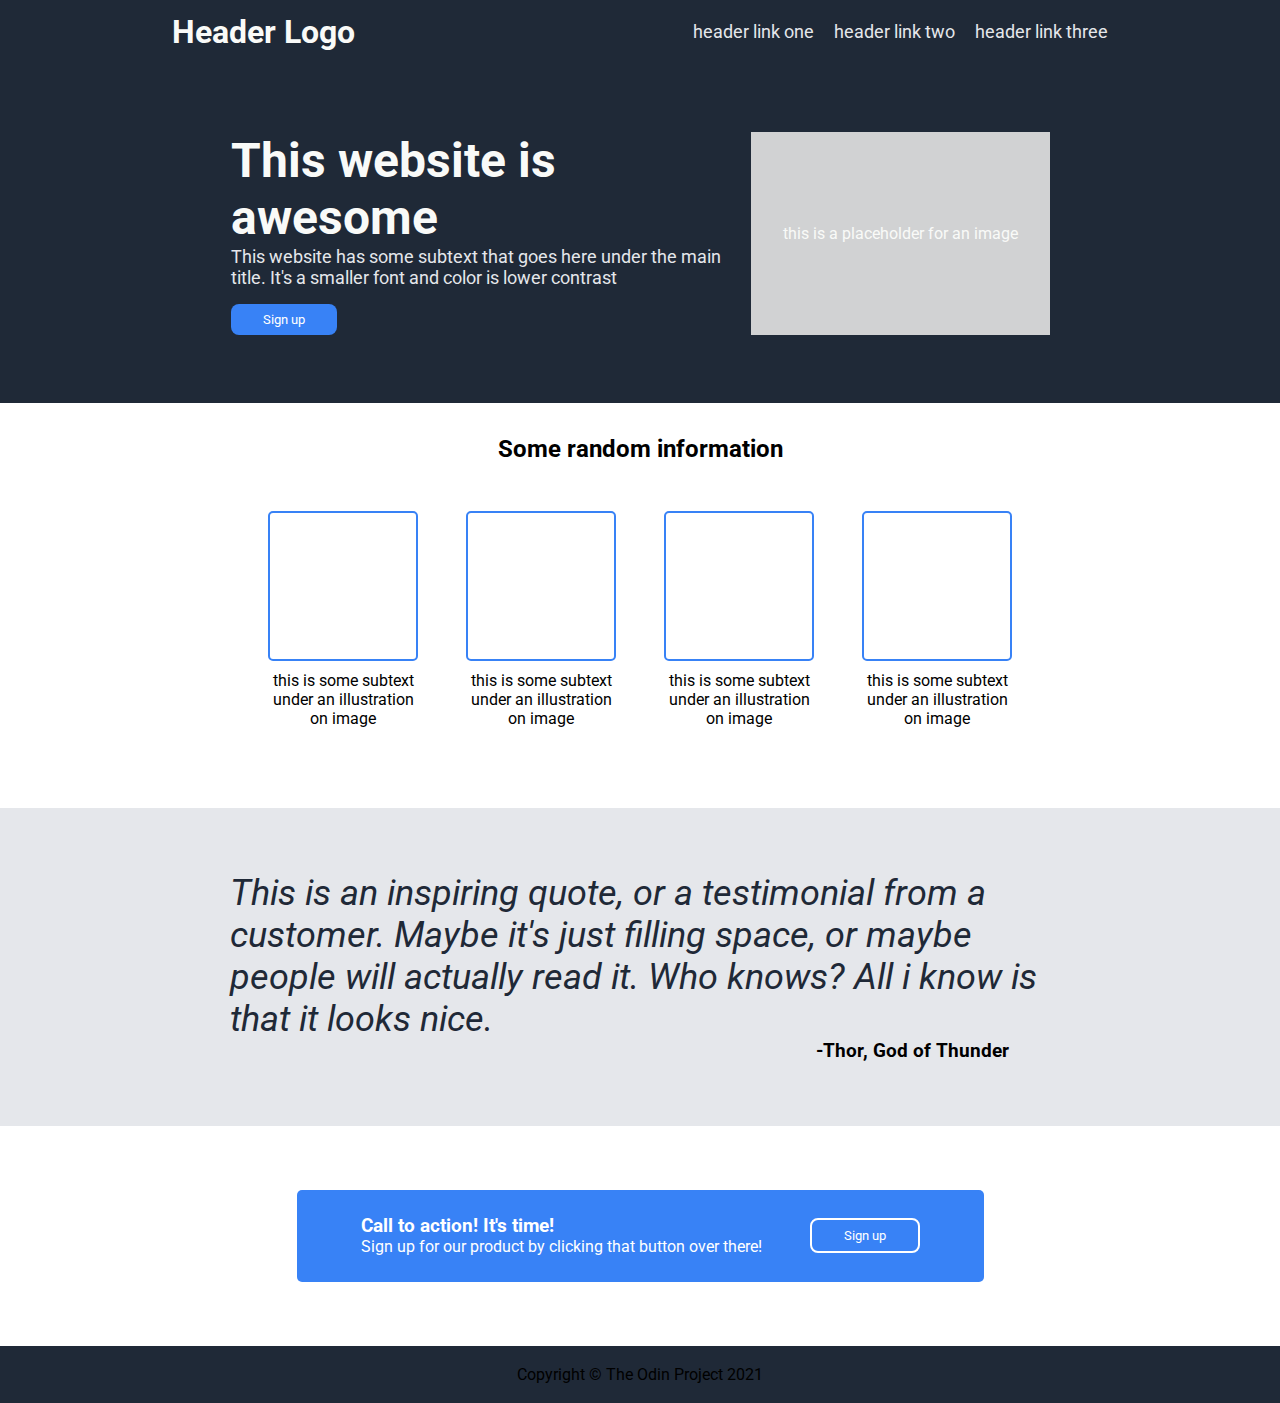
<file: Projects/css-basic/index.html>
<!DOCTYPE html>
<html lang="en">
  <head>
    <meta charset="UTF-8" />
    <meta http-equiv="X-UA-Compatible" content="IE=edge" />
    <meta name="viewport" content="width=device-width, initial-scale=1.0" />
    <title>Landing Page</title>
    <link rel="stylesheet" href="./style.css" />
  </head>

  <body>
    <div class="hero-section">
      <div class="header-section">
        <h1>Header Logo</h1>
        <ul>
          <li><a href="#">header link one</a></li>
          <li><a href="#">header link two</a></li>
          <li><a href="#">header link three</a></li>
        </ul>
      </div>

      <div class="hero-subsection">
        <div class="left">
          <h1>This website is awesome</h1>
          <p>
            This website has some subtext that goes here under the main title.
            It's a smaller font and color is lower contrast
          </p>
          <button class="sign-up">Sign up</button>
        </div>
        <div class="hero-image">
          <p>this is a placeholder for an image</p>
        </div>
      </div>
    </div>

    <div class="info-section">
      <h2>Some random information</h2>
      <div class="info">
        <div>
          <div class="info-image"></div>
          <p>this is some subtext under an illustration on image</p>
        </div>

        <div>
          <div class="info-image"></div>
          <p>this is some subtext under an illustration on image</p>
        </div>

        <div>
          <div class="info-image"></div>
          <p>this is some subtext under an illustration on image</p>
        </div>

        <div>
          <div class="info-image"></div>
          <p>this is some subtext under an illustration on image</p>
        </div>
      </div>
    </div>

    <div class="quote-section">
      <p>
        This is an inspiring quote, or a testimonial from a customer. Maybe it's
        just filling space, or maybe people will actually read it. Who knows?
        All i know is that it looks nice.
      </p>
      <h3>-Thor, God of Thunder</h3>
    </div>

    <div class="action-section">
      <div class="left-action">
        <h3>Call to action! It's time!</h3>
        <p>Sign up for our product by clicking that button over there!</p>
      </div>
      <div class="button-container">
      <button class="sign-up">Sign up</button>
    </div>
    </div>

    <div class="footer-section">
      <p>Copyright &copy; The Odin Project 2021</p>
    </div>
  </body>
</html>
</file>
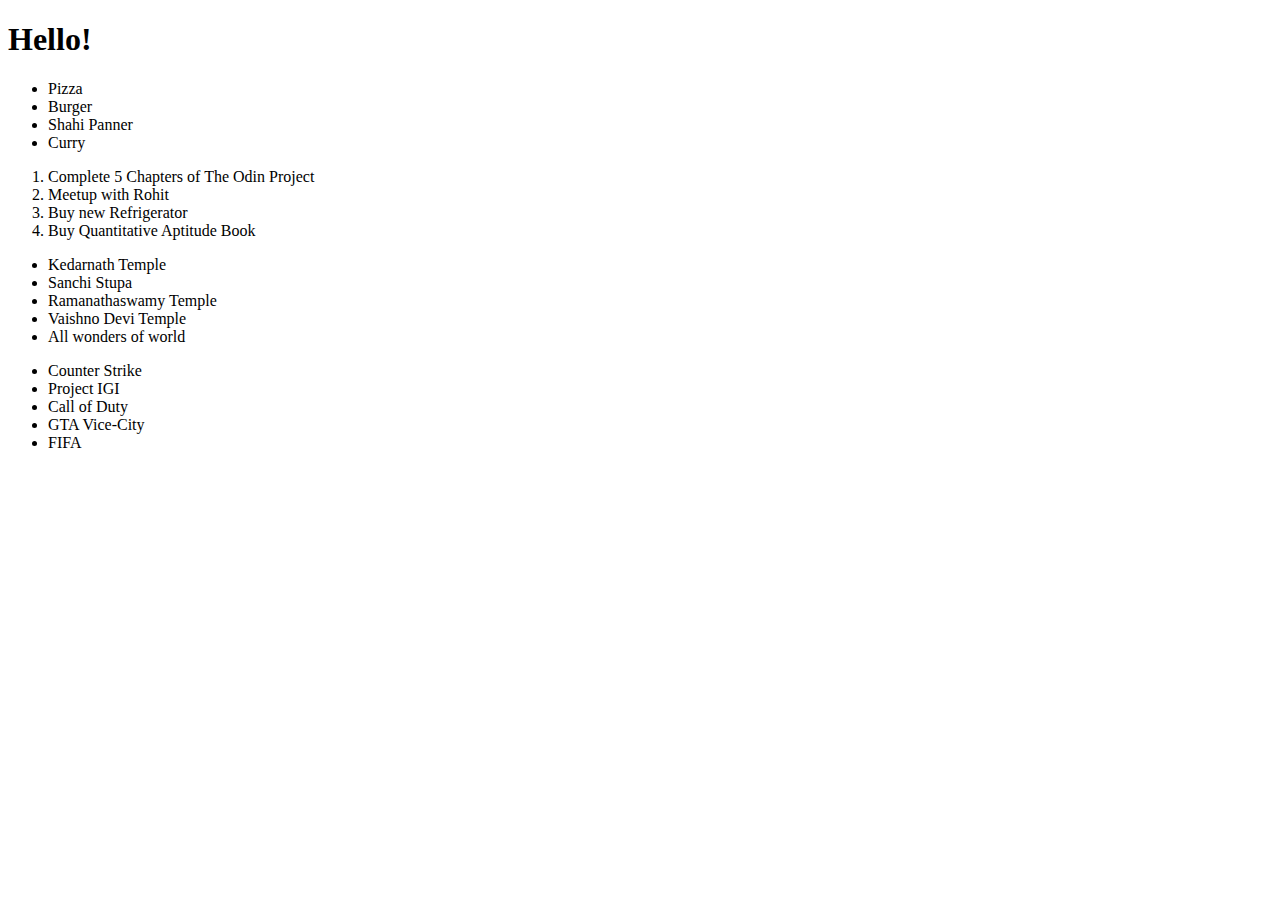
<file: assignments/foundations/html/index.html>
<!DOCTYPE html>
<html lang="en">
	<head>
		<meta charset="utf-8">
		<title>Hello</title>
	</head>
	<body>
		<!-- Heading 1 -->
		<h1>Hello!</h1>
		 <!-- Unordered shopping list of your favorite food -->
		<ul>
			<li>Pizza</li>
			<li>Burger</li>
			<li>Shahi Panner</li>
			<li>Curry</li>
		</ul>
		<!-- Ordered list of todo's you need to get done today -->
		<ol>
			<li>Complete 5 Chapters of The Odin Project</li>
			<li>Meetup with Rohit</li>
			<li>Buy new Refrigerator</li>
			<li>Buy Quantitative Aptitude Book</li>
		</ol>
		<!-- An unordered list of places you’d like to visit someday -->
		<ul>
			<li>Kedarnath Temple</li>
			<li>Sanchi Stupa</li>
			<li>Ramanathaswamy Temple</li>
			<li>Vaishno Devi Temple</li>
			<li>All wonders of world</li>
		</ul>
		<!-- An ordered list of your all time top 5 favorite video games or movies -->
		<ul>
			<li>Counter Strike</li>
			<li>Project IGI</li>
			<li>Call of Duty</li>
			<li>GTA Vice-City</li>
			<li>FIFA</li>
		</ul>
	</body>
</html>
</file>
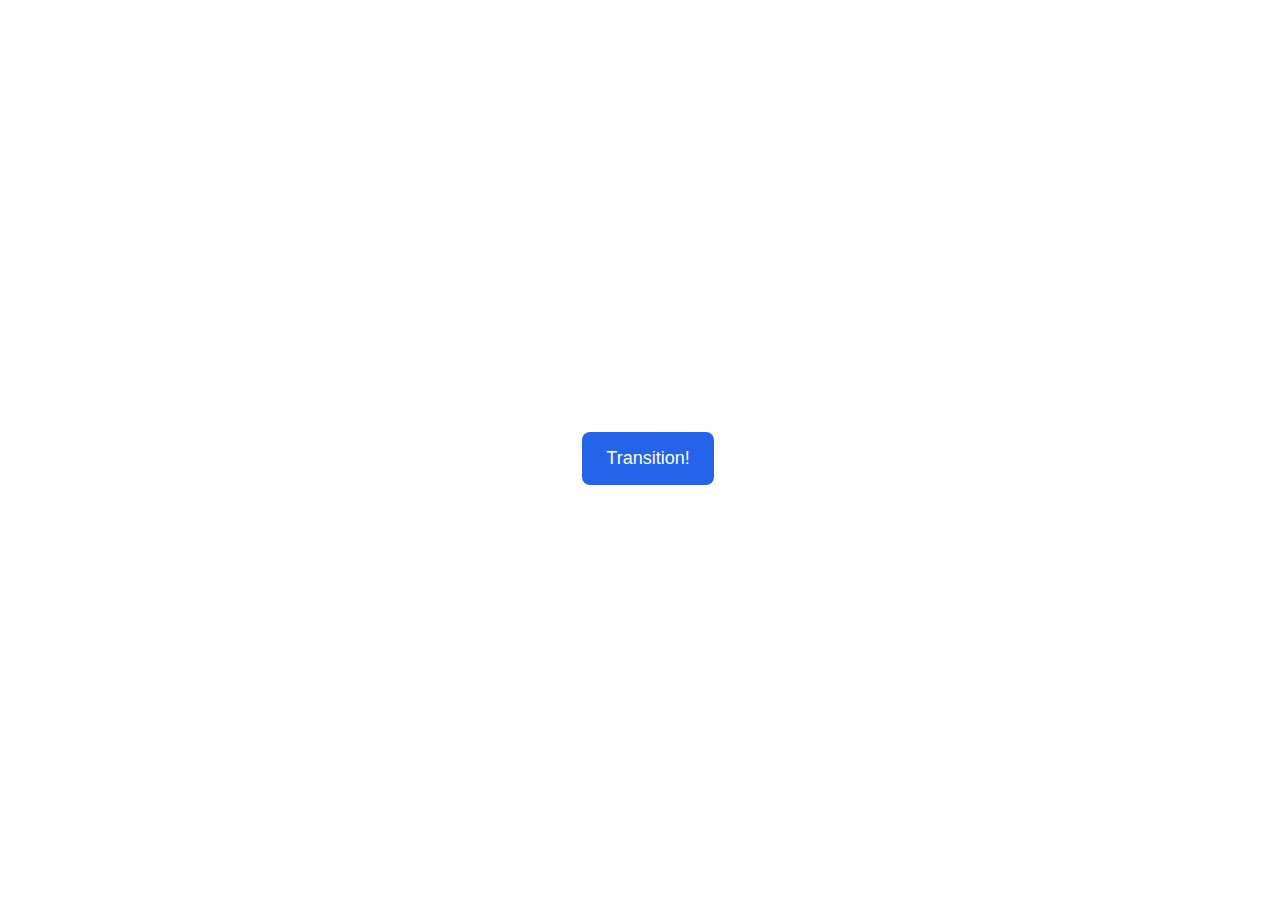
<file: assignments/css-exercises-top-clone/animation/01-button-hover/index.html>
<!DOCTYPE html>
<html lang="en">
  <head>
    <meta charset="UTF-8" />
    <meta http-equiv="X-UA-Compatible" content="IE=edge" />
    <meta name="viewport" content="width=device-width, initial-scale=1.0" />
    <title>Button Hover</title>
    <link rel="stylesheet" href="style.css" />
  </head>
  <body>
    <div id="transition-container">
      <button>Transition!</button>
    </div>
  </body>
</html>
</file>
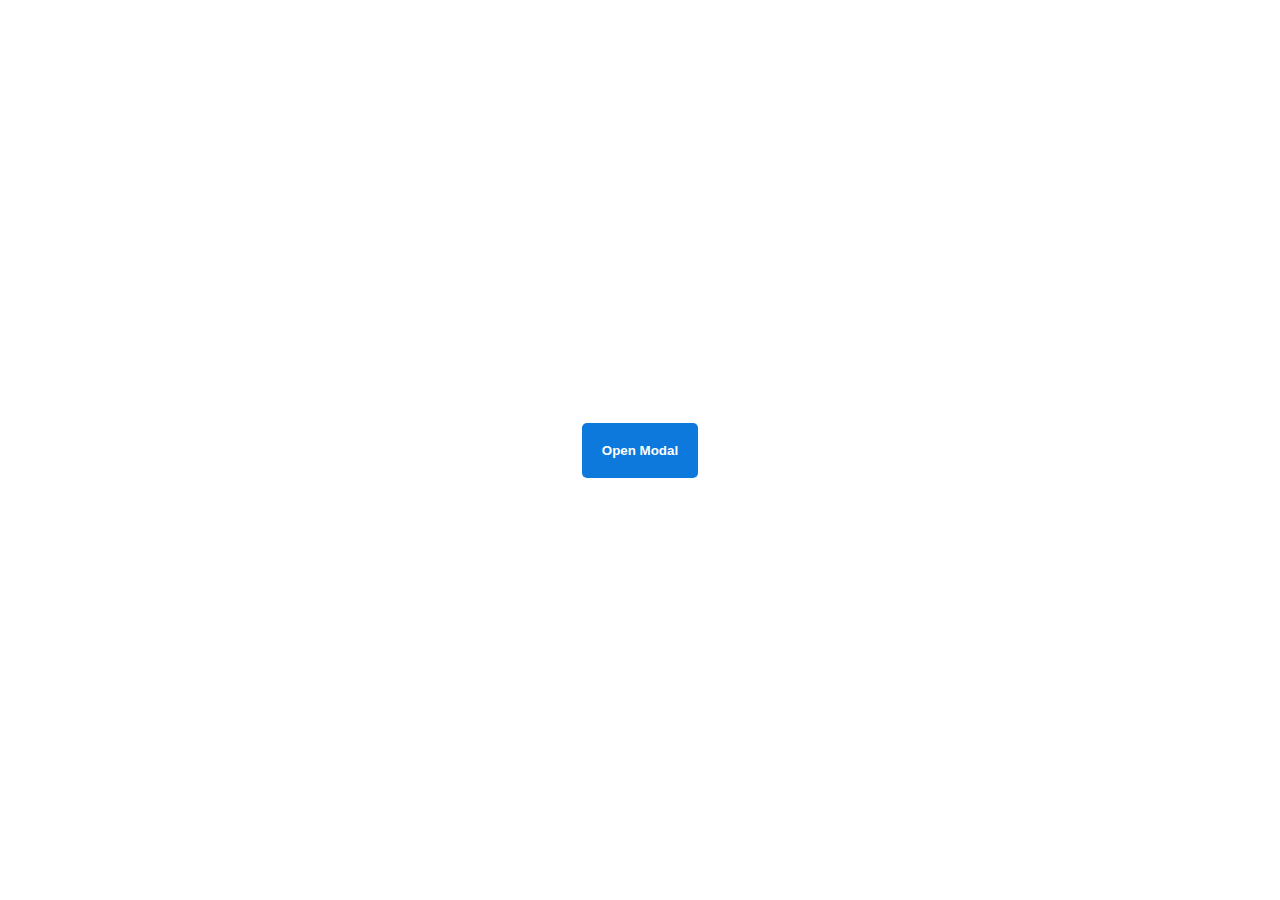
<file: assignments/css-exercises-top-clone/animation/02-pop-up/index.html>
<!DOCTYPE html>
<html lang="en">
  <head>
    <meta charset="UTF-8" />
    <meta http-equiv="X-UA-Compatible" content="IE=edge" />
    <meta name="viewport" content="width=device-width, initial-scale=1.0" />
    <title>Popup</title>
    <link rel="stylesheet" href="style.css" />
  </head>
  <body>
    <div class="backdrop"></div>
    <div class="popup-modal">
      <h1>Look at me!</h1>
      <p>I'm a pop up dialog!</p>
      <button id="close-modal">Close Modal</button>
    </div>
    <div class="button-container">
      <button id="trigger-modal">Open Modal</button>
    </div>
    <script src="script.js"></script>
  </body>
</html>
</file>
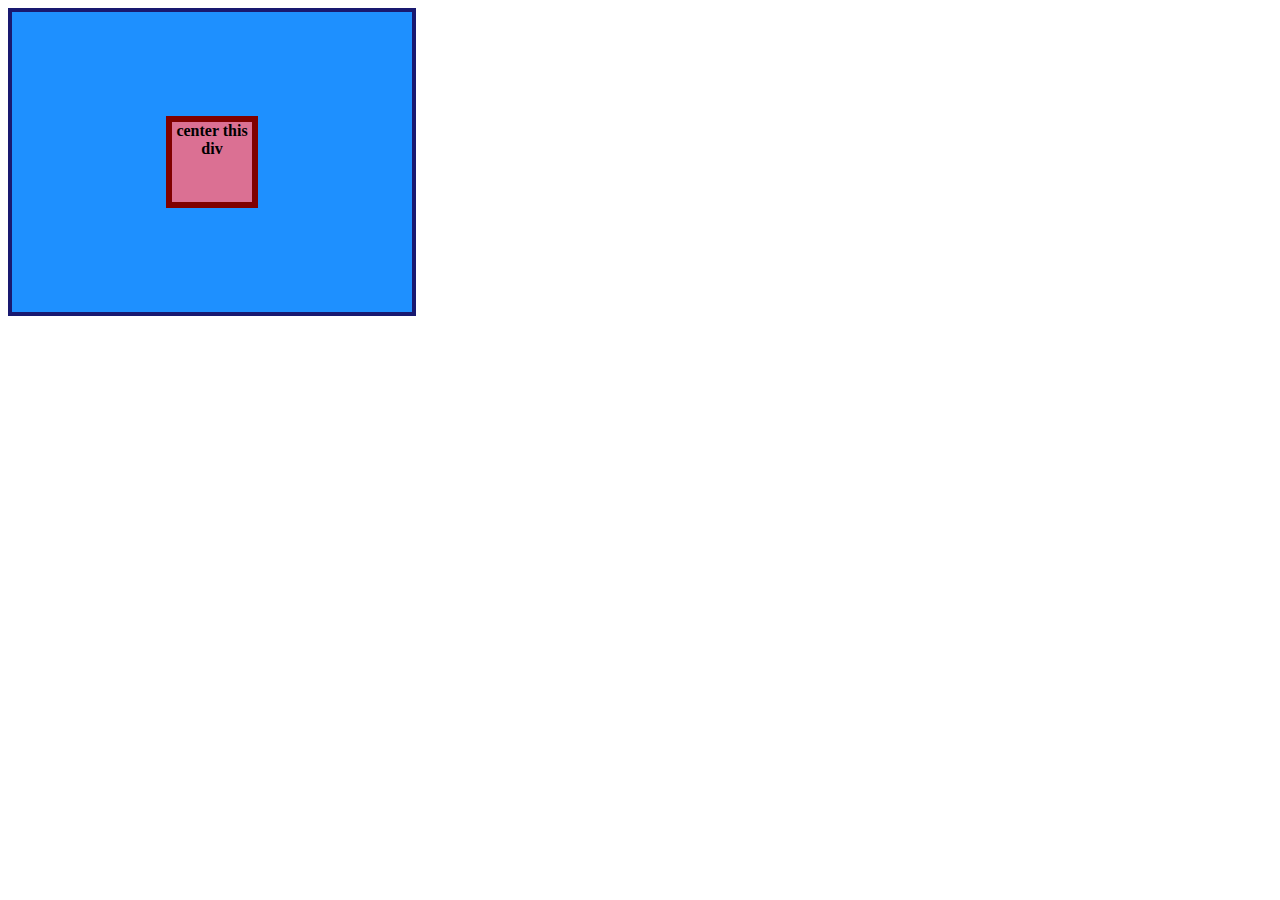
<file: assignments/css-exercises-top-clone/flex/01-flex-center/index.html>
<!DOCTYPE html>
<html lang="en">
  <head>
    <meta charset="UTF-8">
    <meta http-equiv="X-UA-Compatible" content="IE=edge">
    <meta name="viewport" content="width=device-width, initial-scale=1.0">
    <title>CENTER THIS DIV</title>
    <link rel="stylesheet" href="style.css">
  </head>
  <body>
    <div class="container">
      <div class="box">center this div</div>
    </div>
  </body>
</html>
</file>
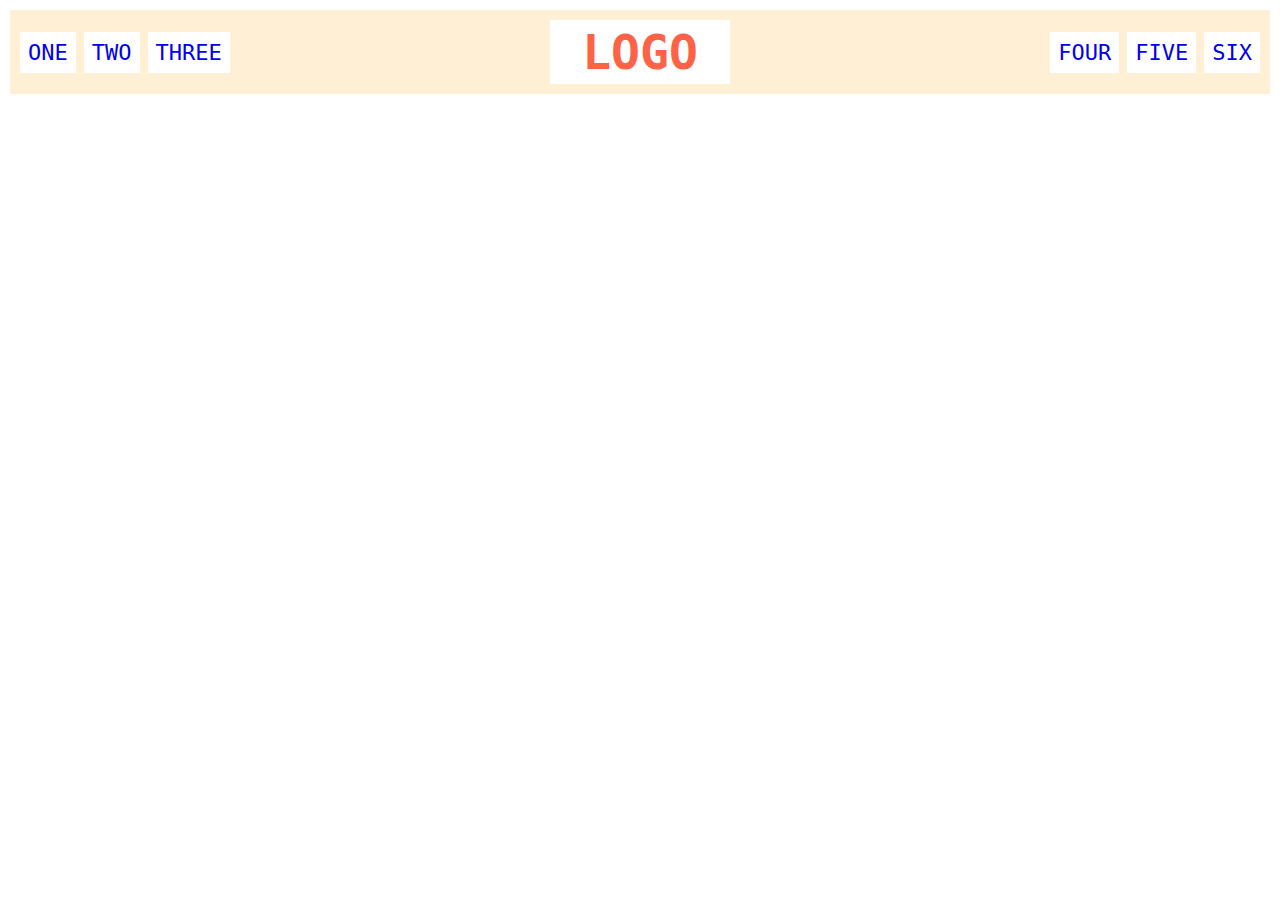
<file: assignments/css-exercises-top-clone/flex/02-flex-header/index.html>
<!DOCTYPE html>
<html lang="en">
  <head>
    <meta charset="UTF-8">
    <meta http-equiv="X-UA-Compatible" content="IE=edge">
    <meta name="viewport" content="width=device-width, initial-scale=1.0">
    <title>Flex Header</title>
    <link rel="stylesheet" href="style.css">
  </head>
  <body>
    <div class="header">
      <div class="left-links">
        <ul>
          <li><a href="#">ONE</a></li>
          <li><a href="#">TWO</a></li>
          <li><a href="#">THREE</a></li>
        </ul>
      </div>
      <div class="logo">LOGO</div>
      <div class="right-links">
        <ul>
          <li><a href="#">FOUR</a></li>
          <li><a href="#">FIVE</a></li>
          <li><a href="#">SIX</a></li>
        </ul>
      </div>
    </div>
  </body>
</html>
</file>
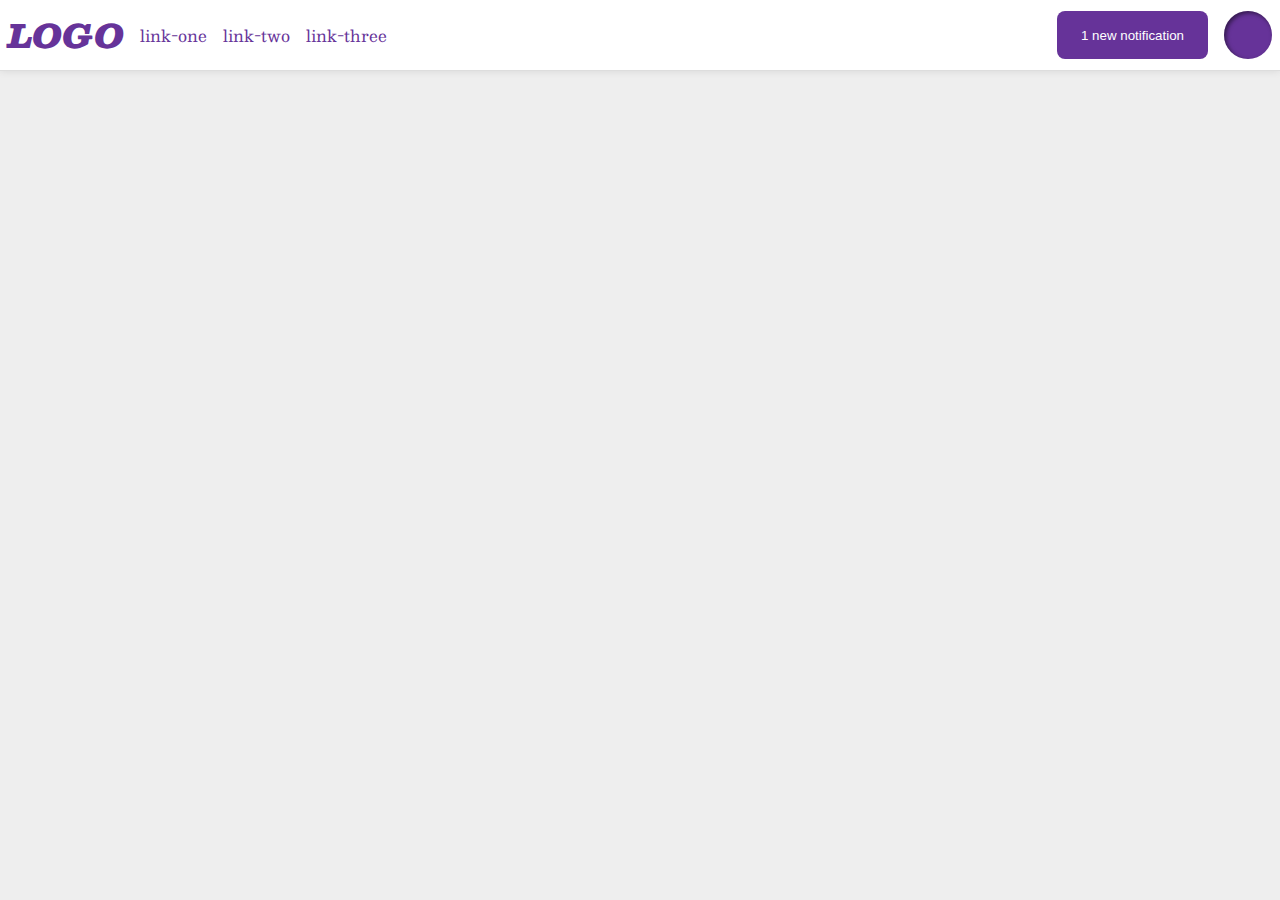
<file: assignments/css-exercises-top-clone/flex/03-flex-header-2/index.html>
<!DOCTYPE html>
<html lang="en">
  <head>
    <meta charset="UTF-8" />
    <meta http-equiv="X-UA-Compatible" content="IE=edge" />
    <meta name="viewport" content="width=device-width, initial-scale=1.0" />
    <title>Flex Header 2</title>
    <link rel="stylesheet" href="style.css" />
  </head>
  <body>
    <div class="header">
      <div class="left">
        <div class="logo">LOGO</div>
        <ul class="links">
          <li><a href="google.com">link-one</a></li>
          <li><a href="google.com">link-two</a></li>
          <li><a href="google.com">link-three</a></li>
        </ul>
      </div>
      <div class="right">
        <button class="notifications">1 new notification</button>
        <div class="profile-image"></div>
      </div>
    </div>
  </body>
</html>
</file>
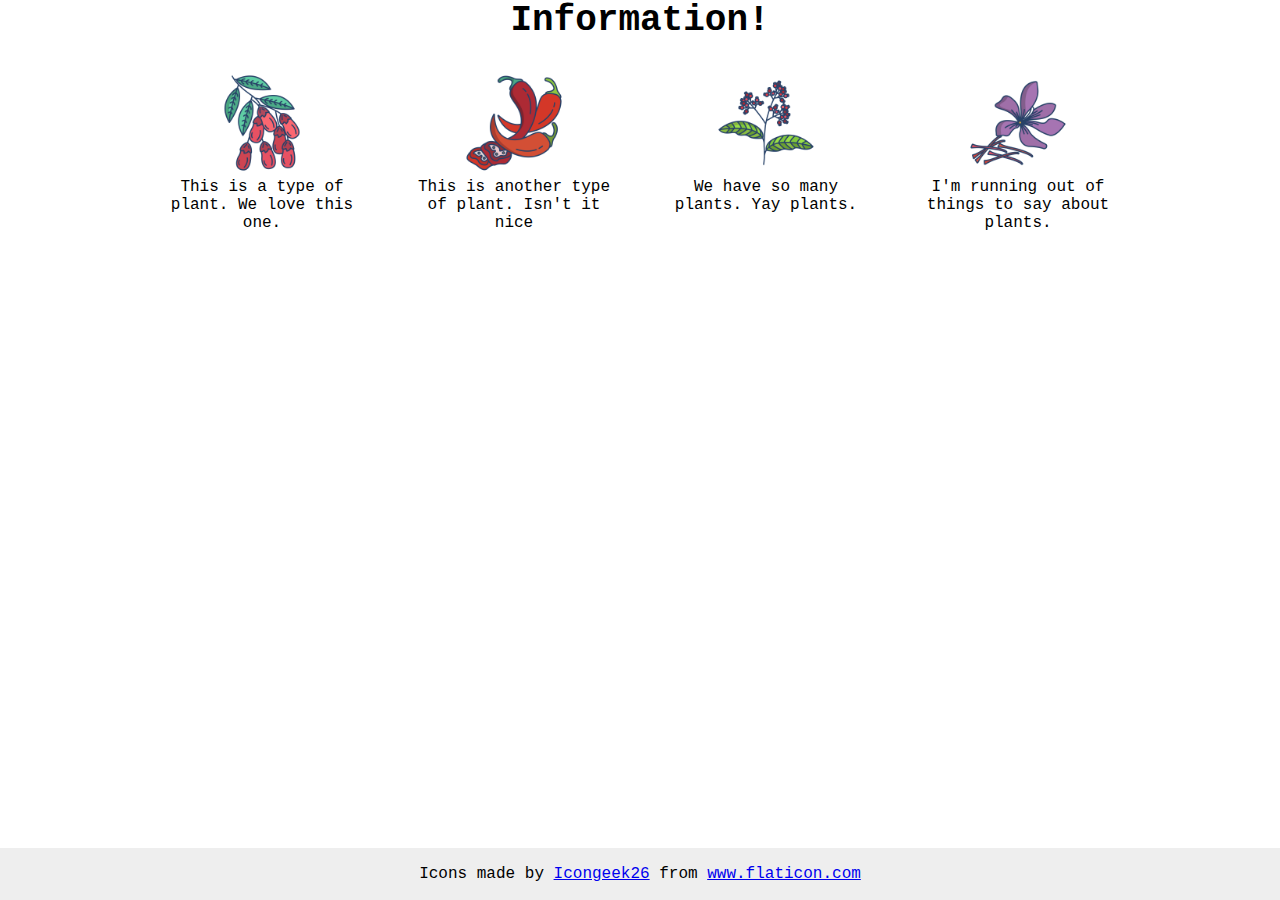
<file: assignments/css-exercises-top-clone/flex/04-flex-information/index.html>
<!DOCTYPE html>
<html lang="en">
  <head>
    <meta charset="UTF-8" />
    <meta http-equiv="X-UA-Compatible" content="IE=edge" />
    <meta name="viewport" content="width=device-width, initial-scale=1.0" />
    <title>Information</title>
    <link rel="stylesheet" href="style.css" />
  </head>
  <body>
    <div class="title">Information!</div>
    <div class="plant-container">
      <div>
        <img src="./images/barberry.png" alt="barberry" />
        <div class="text">This is a type of plant. We love this one.</div>
      </div>
      <div>
        <img src="./images/chilli.png" alt="chili" />
        <div class="text">This is another type of plant. Isn't it nice</div>
      </div>
      <div>
        <img src="./images/pepper.png" alt="pepper" />
        <div class="text">We have so many plants. Yay plants.</div>
      </div>
      <div>
        <img src="./images/saffron.png" alt="saffron" />
        <div class="text">I'm running out of things to say about plants.</div>
      </div>
    </div>

    <!-- disregard this section, it's here to give attribution to the creator of these icons -->
    <div class="footer">
      <div>
        Icons made by
        <a href="https://www.flaticon.com/authors/icongeek26" title="Icongeek26"
          >Icongeek26</a
        >
        from
        <a href="https://www.flaticon.com/" title="Flaticon"
          >www.flaticon.com</a
        >
      </div>
    </div>
  </body>
</html>
</file>
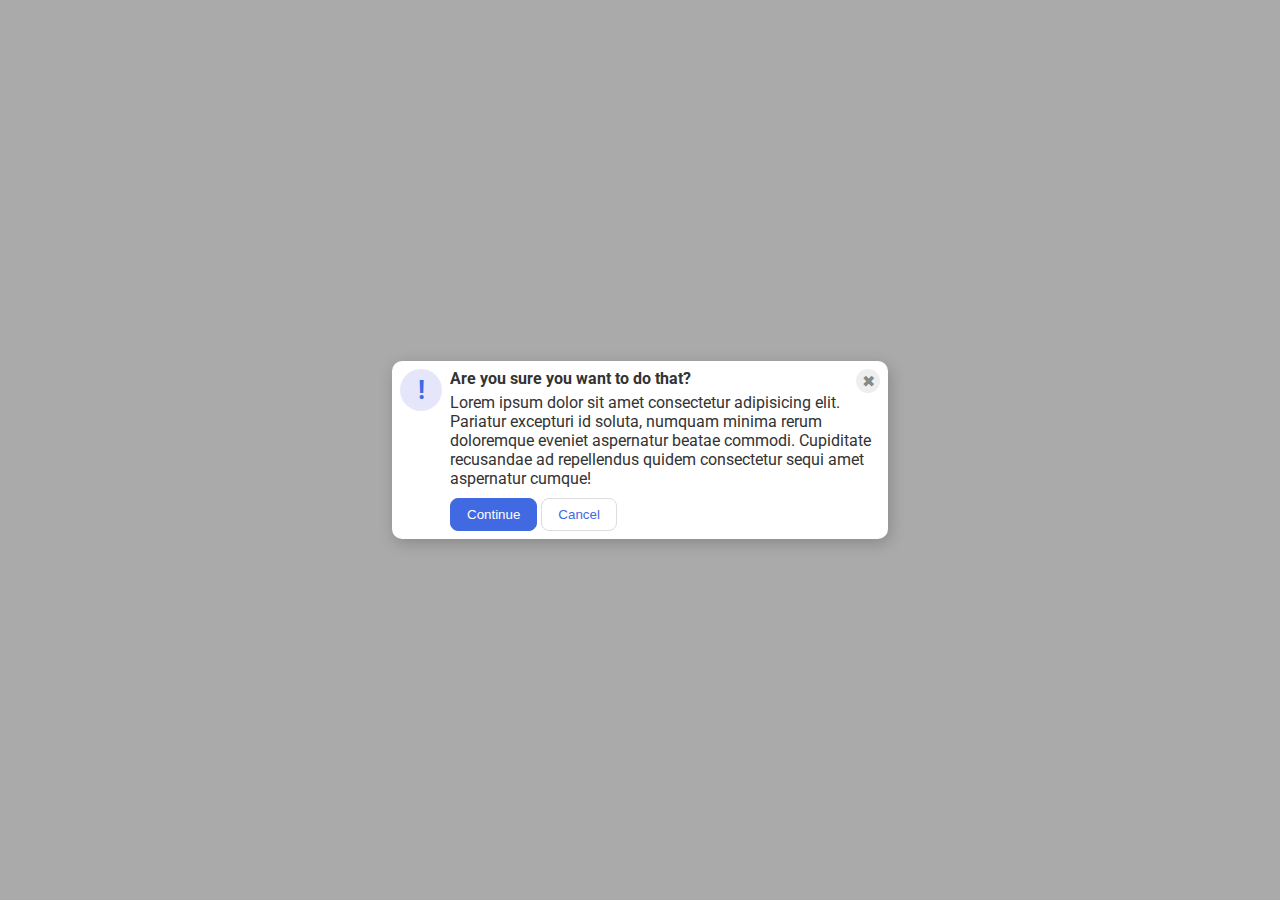
<file: assignments/css-exercises-top-clone/flex/05-flex-modal/index.html>
<!DOCTYPE html>
<html lang="en">
  <head>
    <meta charset="UTF-8" />
    <meta http-equiv="X-UA-Compatible" content="IE=edge" />
    <meta name="viewport" content="width=device-width, initial-scale=1.0" />
    <link rel="stylesheet" href="style.css" />
    <title>Modal</title>
  </head>
  <body>
    <div class="modal">
      <div class="icon">!</div>
      <div class="container">
        <div class="header-container">
          <div class="header">Are you sure you want to do that?</div>
          <div class="close-button">✖</div>
        </div>
        <div class="text">
          Lorem ipsum dolor sit amet consectetur adipisicing elit. Pariatur
          excepturi id soluta, numquam minima rerum doloremque eveniet
          aspernatur beatae commodi. Cupiditate recusandae ad repellendus quidem
          consectetur sequi amet aspernatur cumque!
        </div>
        <!-- <div class="buttons"> -->
        <button class="continue">Continue</button>
        <button class="cancel">Cancel</button>
        <!-- </div> -->
      </div>
    </div>
  </body>
</html>
</file>
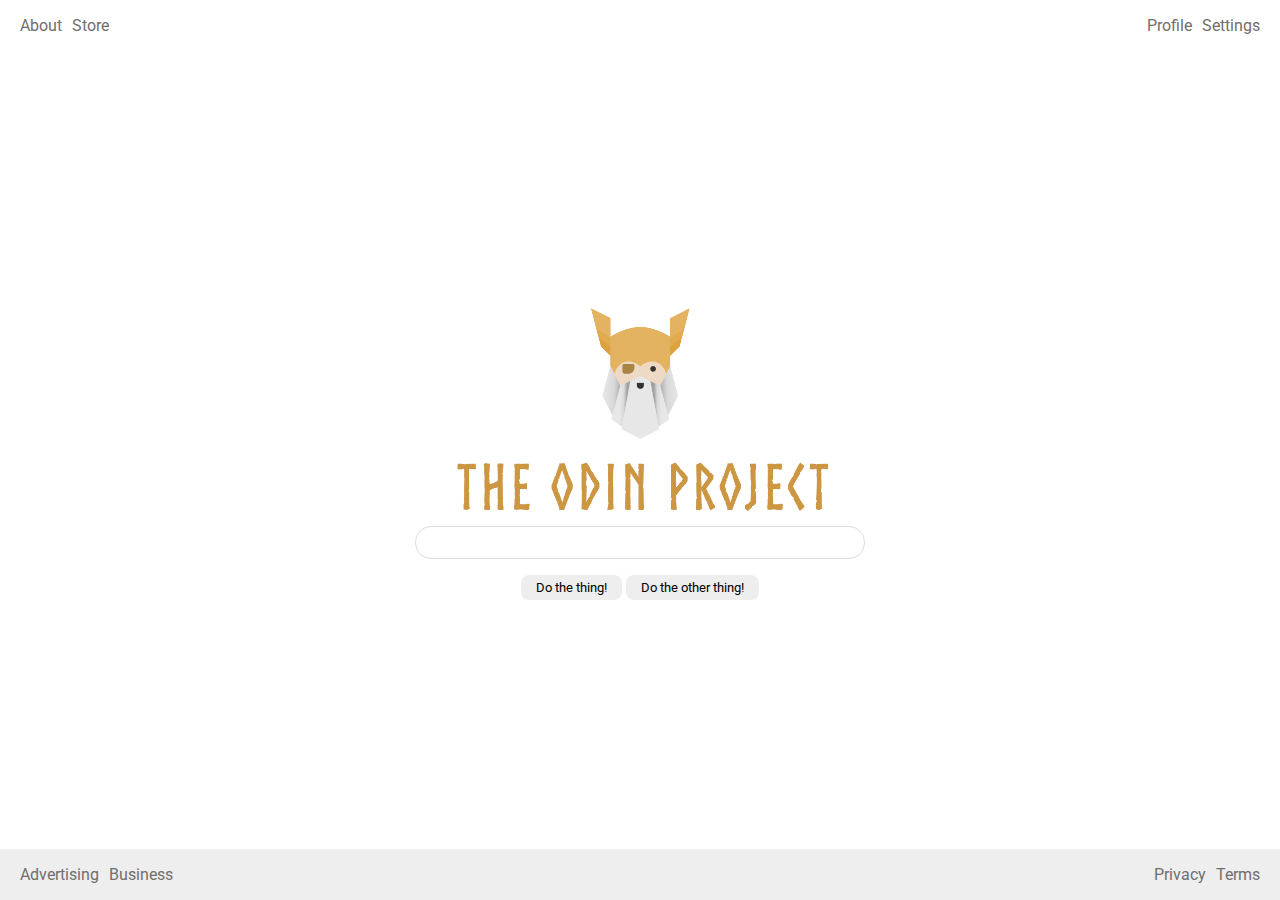
<file: assignments/css-exercises-top-clone/flex/06-flex-layout/index.html>
<!DOCTYPE html>
<html lang="en">
  <head>
    <meta charset="UTF-8">
    <meta http-equiv="X-UA-Compatible" content="IE=edge">
    <meta name="viewport" content="width=device-width, initial-scale=1.0">
    <title>LAYOUT</title>
    <link rel="stylesheet" href="./style.css">
  </head>
  <body>
    <div class="header">
      <ul class="left-links">
        <li><a href="#">About</a></li>
        <li><a href="#">Store</a></li>
      </ul>
      <ul class="right-links">
        <li><a href="#">Profile</a></li>
        <li><a href="#">Settings</a></li>
      </ul>
    </div>
    <div class="content">
      <img src="./logo.png" alt="">
      <div class="input">
        <input type="text">
      </div>
      <div class="buttons">
        <button>Do the thing!</button>
        <button>Do the other thing!</button>
      </div>
    </div>
    <div class="footer">
      <ul class="left-links">
        <li><a href="#">Advertising</a></li>
        <li><a href="#">Business</a></li>
      </ul>
      <ul class="right-links">
        <li><a href="#">Privacy</a></li>
        <li><a href="#">Terms</a></li>
      </ul>
    </div>
  </body>
</html>
</file>
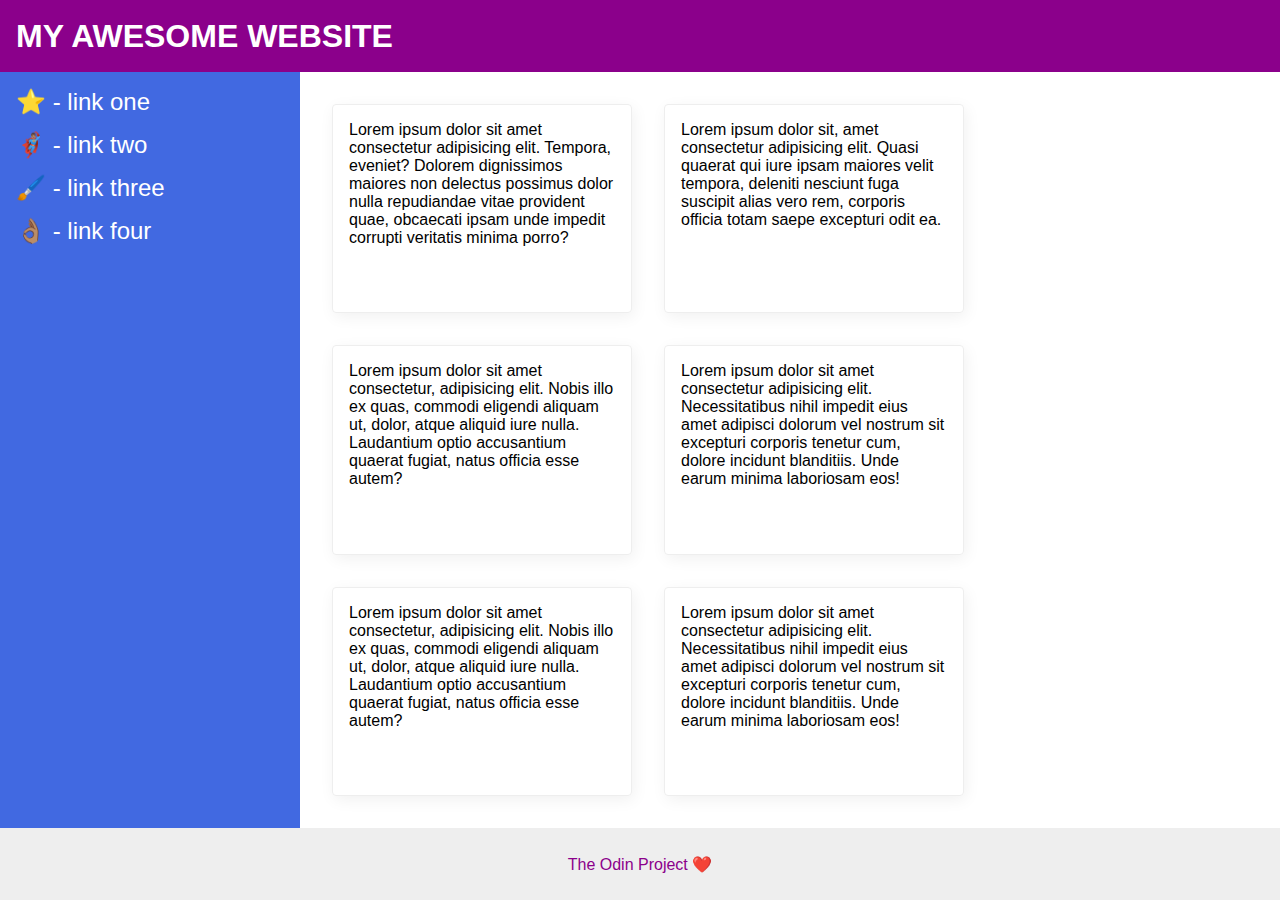
<file: assignments/css-exercises-top-clone/flex/07-flex-layout-2/index.html>
<!DOCTYPE html>
<html lang="en">
  <head>
    <meta charset="UTF-8" />
    <meta http-equiv="X-UA-Compatible" content="IE=edge" />
    <meta name="viewport" content="width=device-width, initial-scale=1.0" />
    <title>The Holy Grail</title>
    <link rel="stylesheet" href="style.css" />
  </head>
  <body>
    <div class="header">MY AWESOME WEBSITE</div>
    <div class="content">
      <div class="sidebar">
        <ul>
          <li><a href="#">⭐ - link one</a></li>
          <li><a href="#">🦸🏽‍♂️ - link two</a></li>
          <li><a href="#">🖌️ - link three</a></li>
          <li><a href="#">👌🏽 - link four</a></li>
        </ul>
      </div>
      <div class="card-box">
        <div class="card">
          Lorem ipsum dolor sit amet consectetur adipisicing elit. Tempora,
          eveniet? Dolorem dignissimos maiores non delectus possimus dolor nulla
          repudiandae vitae provident quae, obcaecati ipsam unde impedit
          corrupti veritatis minima porro?
        </div>
        <div class="card">
          Lorem ipsum dolor sit, amet consectetur adipisicing elit. Quasi
          quaerat qui iure ipsam maiores velit tempora, deleniti nesciunt fuga
          suscipit alias vero rem, corporis officia totam saepe excepturi odit
          ea.
        </div>
        <div class="card">
          Lorem ipsum dolor sit amet consectetur, adipisicing elit. Nobis illo
          ex quas, commodi eligendi aliquam ut, dolor, atque aliquid iure nulla.
          Laudantium optio accusantium quaerat fugiat, natus officia esse autem?
        </div>
        <div class="card">
          Lorem ipsum dolor sit amet consectetur adipisicing elit.
          Necessitatibus nihil impedit eius amet adipisci dolorum vel nostrum
          sit excepturi corporis tenetur cum, dolore incidunt blanditiis. Unde
          earum minima laboriosam eos!
        </div>
        <div class="card">
          Lorem ipsum dolor sit amet consectetur, adipisicing elit. Nobis illo
          ex quas, commodi eligendi aliquam ut, dolor, atque aliquid iure nulla.
          Laudantium optio accusantium quaerat fugiat, natus officia esse autem?
        </div>
        <div class="card">
          Lorem ipsum dolor sit amet consectetur adipisicing elit.
          Necessitatibus nihil impedit eius amet adipisci dolorum vel nostrum
          sit excepturi corporis tenetur cum, dolore incidunt blanditiis. Unde
          earum minima laboriosam eos!
        </div>
      </div>
    </div>
    <div class="footer">The Odin Project ❤️</div>
  </body>
</html>
</file>
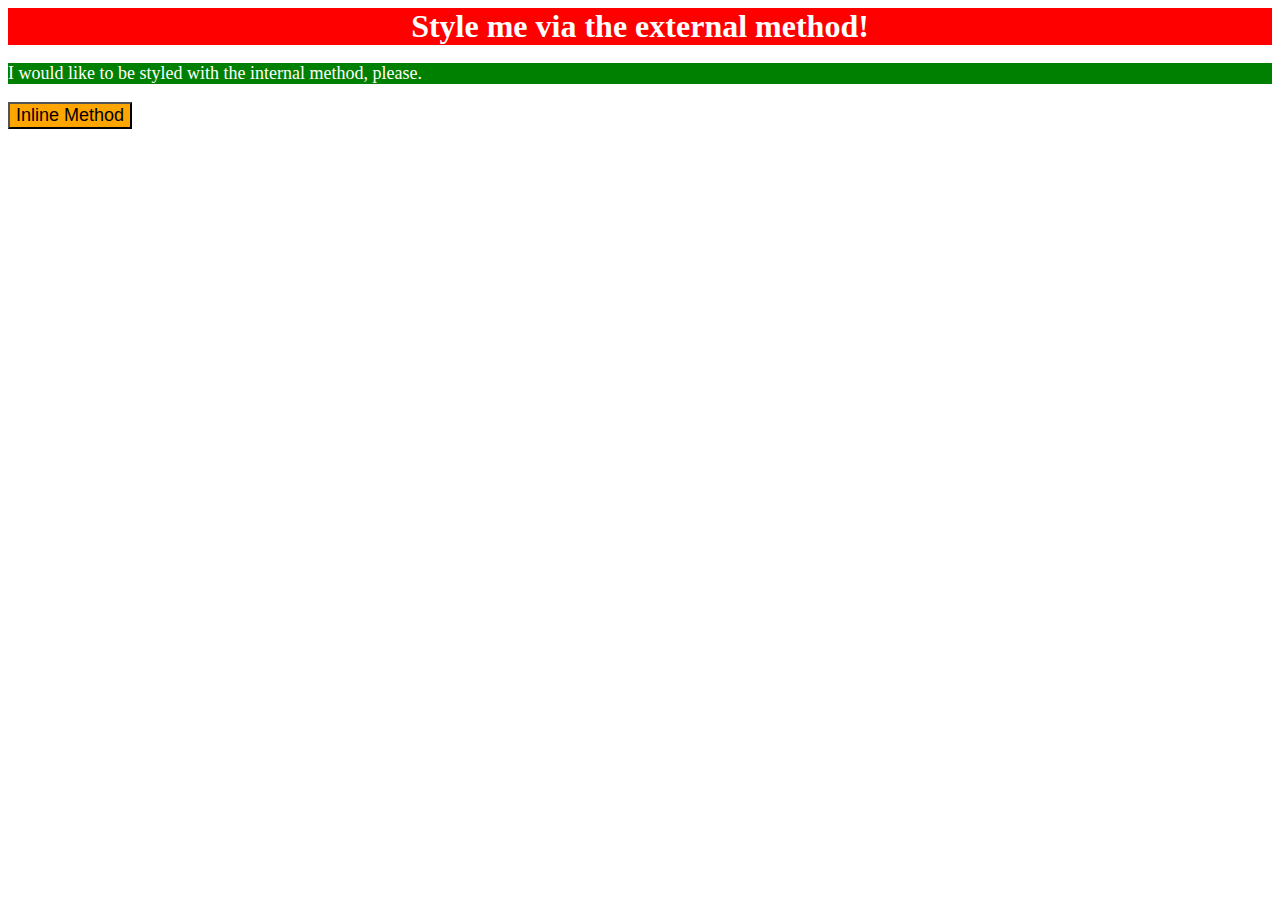
<file: assignments/css-exercises-top-clone/foundations/01-css-methods/index.html>
<!DOCTYPE html>
<html lang="en">
  <head>
    <meta charset="UTF-8">
    <meta http-equiv="X-UA-Compatible" content="IE=edge">
    <meta name="viewport" content="width=device-width, initial-scale=1.0">
    <title>Methods for Adding CSS</title>
    <link rel="stylesheet" href="styles.css">
    
    <style>
      p {
        background-color: green;
        color: white;
        font-size: 18px;
      }
    </style>
  </head>
  <body>
    <div>Style me via the external method!</div>
    <p>I would like to be styled with the internal method, please.</p>
    <button style="background-color : orange; font-size: 18px;">Inline Method</button>
  </body>
</html>
</file>
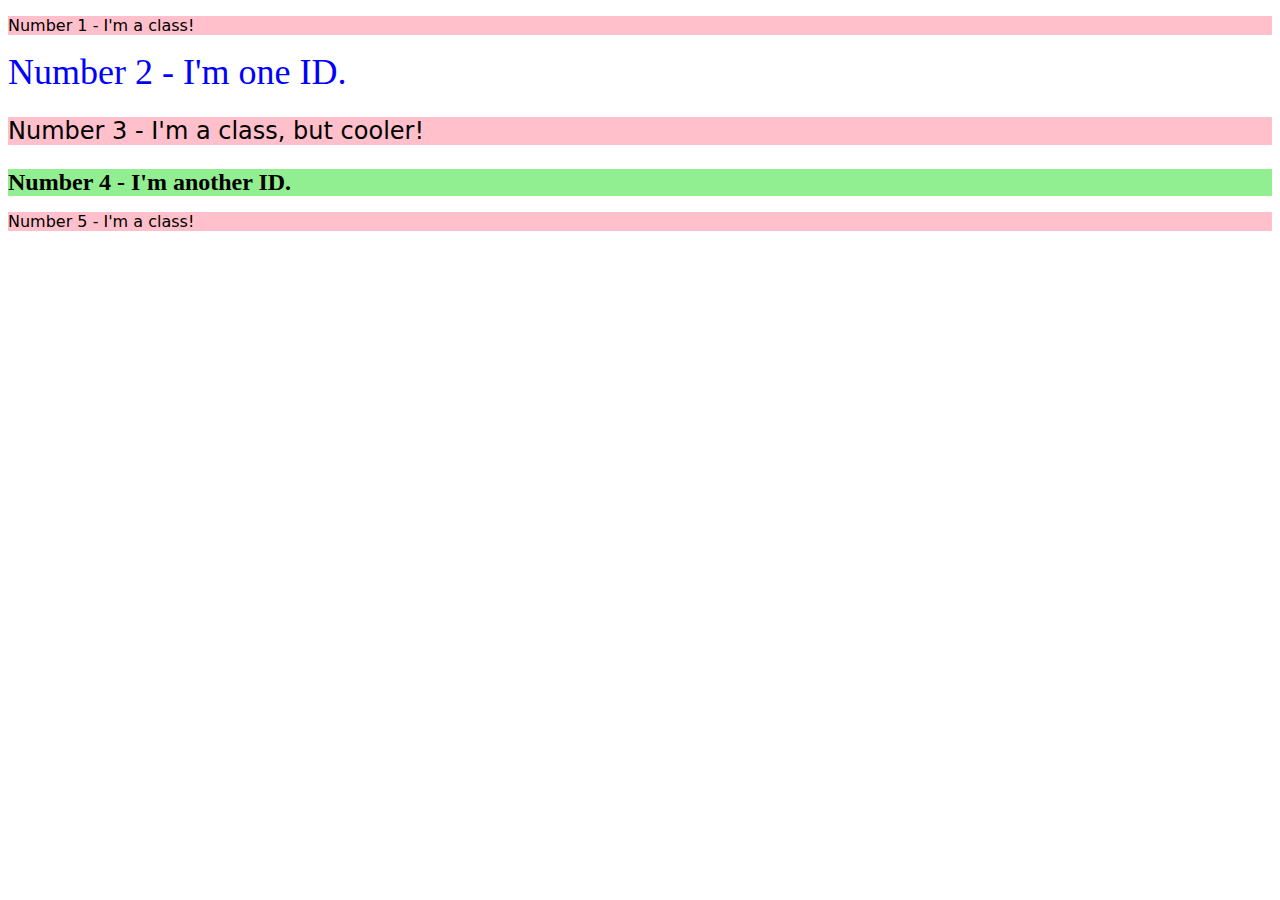
<file: assignments/css-exercises-top-clone/foundations/02-class-id-selectors/index.html>
<!DOCTYPE html>
<html lang="en">
  <head>
    <meta charset="UTF-8">
    <meta http-equiv="X-UA-Compatible" content="IE=edge">
    <meta name="viewport" content="width=device-width, initial-scale=1.0">
    <title>Class and ID Selectors</title>
    <link rel="stylesheet" href="style.css">
  </head>
  <body>
    <p class="oddnum">Number 1 - I'm a class!</p>
    <div id="two">Number 2 - I'm one ID.</div>
    <p class="oddnum extclass">Number 3 - I'm a class, but cooler!</p>
    <div id="four">Number 4 - I'm another ID.</div>
    <p class="oddnum">Number 5 - I'm a class!</p>
  </body>
</html>
</file>
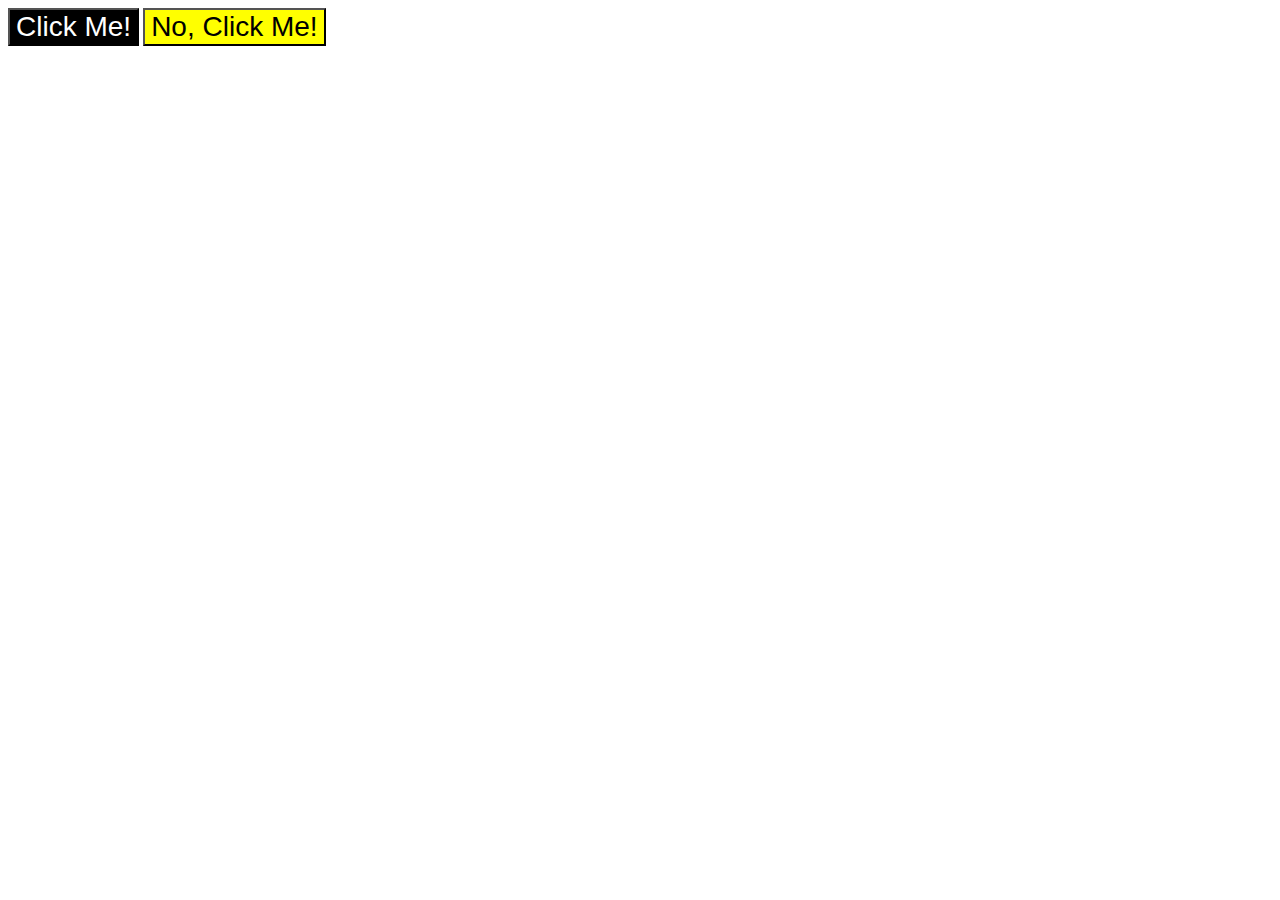
<file: assignments/css-exercises-top-clone/foundations/03-grouping-selectors/index.html>
<!DOCTYPE html>
<html lang="en">
  <head>
    <meta charset="UTF-8">
    <meta http-equiv="X-UA-Compatible" content="IE=edge">
    <meta name="viewport" content="width=device-width, initial-scale=1.0">
    <title>Grouping Selectors</title>
    <link rel="stylesheet" href="style.css">
  </head>
  <body>
    <button class="unique1">Click Me!</button>
    <button class="unique2">No, Click Me!</button>
  </body>
</html>
</file>
<file: Projects/css-basic/style.css>
@import url('https://fonts.googleapis.com/css2?family=Roboto&display=swap');

*{
    box-sizing: border-box;
    font-family: 'Roboto', Courier, monospace;
    margin:0;
    padding: 0;
}

body {
    display: flex;
    flex-direction: column;
    margin: 0;
}

.hero-section{
    display: flex;
    flex-direction: column;
    background-color: #1f2937;
    color: #f9faf8;
    padding-bottom: 48px;
    gap: 48px;
}
ul {
    list-style-type: none;
    display: flex;
    gap:20px;
    margin:0;
    padding: 0;
}

ul a {
    text-decoration: none;
}

.header-section{
    display: flex;
    gap: 20px;
    align-items: center;
    justify-content: space-around;
    padding: 1%;
}

.hero-subsection>.left>h1{
    font-size: 24px;
}

.hero-subsection {
    display: flex;
    gap:20px;
    align-self: center;
    padding: 20px;
}
.left {
    display: flex;
    flex-direction: column;
    align-items: flex-start;
    width: 500px;
}

.hero-image {
    display: flex;
    justify-content: center;
    align-items: center;
    background-color: #d1d2d3;
    padding: 32px;
    
}

.hero-subsection>.left>h1 {
    font-size: 48px;
    font-weight: bolder;
}

.hero-subsection>.left>p, .header-section a {
    font-size: 18px;
    color: #e5e7eb;
}

.sign-up {
    background-color: #3882f6;
    padding: 8px 32px;
    border: none;
    border-radius: 8px;
}

.hero-subsection .sign-up {
    color:white;
    margin-top: 16px;
}

.info-section {
    display: flex;
    flex-direction: column;
    align-items: center;
    padding: 32px 0;
}

.info {
    display: flex;
    flex-wrap: wrap;
    text-align: center;
    justify-content: center;
    padding: 48px;
    gap:  48px;
}
.info div{
    flex: 0;
}
.info-image {
    border: 2px solid #3882f6;
    width : 150px;
    height: 150px;
    border-radius: 5px;
    margin-bottom: 10px;
}

.quote-section{
    display: flex;
    flex-direction: column;
    align-items: center;
    background-color: #E5E7EB;
    padding: 5% 18%;
}
.quote-section>p{
    flex: 0;
    align-self: center;
    font-size: 36px;
    font-style: italic;
    color:#1f2937;
    margin: 0;
}

.quote-section>h3 {
    align-self: flex-end;
    padding-right: 5%;
}

.action-section {
    align-self: center;
    display: flex;
    background-color: #3882f6;
    border-radius: 5px;
    justify-content: space-around;
    color: white;
    gap: 48px;
    margin-top: 5%;
    margin-bottom: 5%;
    padding: 2% 5%;
}

.action-section .button-container{
    align-self: center;
}
.action-section .sign-up{
    border: 2px solid white;
    color: white;
}
.footer-section{
    text-align: center;
    background-color: #1f2937;
    padding: 1.5%;
}
</file>
<file: assignments/css-exercises-top-clone/animation/01-button-hover/style.css>
#transition-container {
  width: 100vw;
  height: 100vh;
  display: flex;
  flex-direction: column;
  justify-content: center;
  align-items: center;
  font-family: Arial, sans-serif;
}

button {
  border-radius: 8px;
  border: none;
  background-color: #2563eb;
  color: white;
  font-size: 18px;
  padding: 16px 24px;
  text-align: center;
}
</file>
<file: assignments/css-exercises-top-clone/animation/02-pop-up/style.css>
* {
  padding: 0;
  margin: 0;
}

body {
  overflow: hidden;
}

.button-container {
  width: 100vw;
  height: 100vh;
  background-color: #ffffff;
  opacity: 100%;
  display: flex;
  align-items: center;
  justify-content: center;
}

button {
  padding: 20px;
  color: #ffffff;
  background-color: #0e79dd;
  border: none;
  border-radius: 5px;
  font-weight: 600;
}

.popup-modal {
  padding: 32px 64px;
  background-color: white;
  border: 1px solid black;
  border-radius: 10px;
  position: fixed;
  top: 50%;
  left: 50%;
  transform-origin: center;
  transform: translate(-50%, -50%);
  pointer-events: none;
  opacity: 0%;
  text-align: center;
}
.popup-modal p {
  margin-bottom: 24px
}

.backdrop {
  pointer-events: none;
  position: fixed;
  inset: 0;
  background: #000;
  opacity: 0%;
}

.popup-modal.show {
  opacity: 100%;
  pointer-events: all;
}

.backdrop.show {
  opacity: 30%;
}
</file>
<file: assignments/css-exercises-top-clone/flex/01-flex-center/style.css>
.container {
  display : flex;
  justify-content: center;
  align-items: center;
  background: dodgerblue;
  border: 4px solid midnightblue;
  width: 400px;
  height: 300px;
}

.box {
  background: palevioletred;
  font-weight: bold;
  text-align: center;
  border: 6px solid maroon;
  width: 80px;
  height: 80px;
}
</file>
<file: assignments/css-exercises-top-clone/flex/02-flex-header/style.css>
* {
  margin: 0;
  padding: 0;
}
.header  {
  display: flex;
  margin: 10px;
  padding: 10px;
  justify-content: space-between;
  align-items: center;
  font-family: monospace;
  background: papayawhip;
}

.logo {
  font-size: 48px;
  font-weight: 900;
  color: tomato;
  background: white;
  padding: 4px 32px;
}

ul {
  /* this removes the dots on the list items*/
  list-style-type: none;
  display: flex;
  column-gap: 8px;
}

a {
  font-size: 22px;
  background: white;
  padding: 8px;
  /* this removes the line under the links */
  text-decoration: none;
}
</file>
<file: assignments/css-exercises-top-clone/flex/03-flex-header-2/style.css>
/* this is some magical font-importing.  
you'll learn about it later. */
@import url('https://fonts.googleapis.com/css2?family=Besley:ital,wght@0,400;1,900&display=swap');

body {
  margin: 0;
  background: #eee;
  font-family: Besley, serif;
}

.header {
  background: white;
  border-bottom: 1px solid #ddd;
  box-shadow: 0 0 8px rgba(0,0,0,.1);
}

.profile-image {
  background: rebeccapurple;
  box-shadow: inset 2px 2px 4px rgba(0,0,0,.5);
  border-radius: 50%;
  width: 48px;
  height:  48px;
}

.logo {
  color: rebeccapurple;
  font-size: 32px;
  font-weight: 900;
  font-style: italic;
}

button {
  border: none;
  border-radius: 8px;
  background: rebeccapurple;
  color: white;
  padding: 8px 24px;
}

a {
  /* this removes the line under our links */
  text-decoration: none;
  color: rebeccapurple;
}

ul {
  list-style-type: none;
}
/* Solution */

.header{
  display: flex;
  justify-content: space-between;
  align-items: center;
  padding: 8px;
}

.left, .right{
  display: flex;
  gap: 16px;
}

ul{
  display: flex;
  align-items: center;
  margin:0;
  padding: 0;
  gap: 16px;
}
</file>
<file: assignments/css-exercises-top-clone/flex/04-flex-information/style.css>
* {
  box-sizing: border-box;
  margin: 0;
  padding: 0;
}

body {
  font-family: "Courier New", Courier, monospace;
}

img {
  width: 100px;
  height: 100px;
}

.title {
  font-size: 36px;
  font-weight: 900;
}

/* do not edit this footer */
.footer {
  position: fixed;
  bottom: 0;
  left: 0;
  right: 0;
  height: 52px;
  display: flex;
  align-items: center;
  justify-content: center;
  background: #eee;
}

/*Solution*/

body {
  text-align: center;
}

.plant-container {
  display: flex;
  justify-content: center;
  margin-top: 32px;
  gap: 52px;
}

.plant-container > div {
  max-width: 200px;
}
</file>
<file: assignments/css-exercises-top-clone/flex/05-flex-modal/style.css>
@import url('https://fonts.googleapis.com/css2?family=Roboto:wght@400;700&display=swap');

html, body {
  height: 100%;
}

body {
  font-family: Roboto, sans-serif;
  margin: 0;
  background: #aaa;
  color: #333;
  /* I'll give you this one for free lol */
  display: flex;
  align-items: center;
  justify-content: center;
}

.modal {
  background: white;
  width: 480px;
  border-radius: 10px;
  box-shadow: 2px 4px 16px rgba(0,0,0,.2);
}

.icon {
  color: royalblue;
  font-size: 26px;
  font-weight: 700;
  background: lavender;
  width: 42px;
  height: 42px;
  border-radius: 50%;
  display: flex;
  align-items: center;
  justify-content: center;
}

.close-button {
  background: #eee;
  border-radius: 50%;
  color: #888;
  font-weight: 400;
  font-size: 16px;
  height: 24px;
  width: 24px;
  display: flex;
  align-items: center;
  justify-content: center;
}

button {
  padding: 8px 16px;
  border-radius: 8px;
}

button.continue {
  background: royalblue;
  border: 1px solid royalblue;
  color: white;
}

button.cancel {
  background: white;
  border: 1px solid #ddd;
  color: royalblue;
}

.modal {
  display: flex;
  align-items: flex-start;
  padding: 8px;
  gap: 8px;
}

.icon{
  flex: 1 0 auto;
}

.text{
  margin-bottom: 10px;
}

.header-container{
  display: flex;
  justify-content: space-between;
}

.header{
  font-weight: bold;
}
</file>
<file: assignments/css-exercises-top-clone/flex/06-flex-layout/style.css>
@import url('https://fonts.googleapis.com/css2?family=Roboto:wght@400;700&display=swap');

body {
  height: 100vh;
  margin: 0;
  overflow: hidden;
  font-family: Roboto, sans-serif;
}

img {
  width: 600px;
}

button {
  font-family: Roboto, sans-serif;
  border: none;
  border-radius: 8px;
  background: #eee;
}

input {
  border: 1px solid #ddd;
  border-radius: 16px;
  padding: 8px 24px;
  width: 400px;
  margin-bottom: 16px;
}

/* Solution */

body {
  display: flex;
  flex-direction: column;
  justify-content: space-between;
}

ul{
  list-style-type: none;
}

a{
  text-decoration: none;
  color: rgb(112, 110, 110);
}

.left-links, .right-links{
  display: flex;
  padding: 0;
  gap: 10px;
  }

.header, .footer{
  display: flex;
  padding: 0 20px;
  justify-content: space-between;
}

.footer{
  background-color: #eeeeee;
}

.content{
  display: flex;
  flex-direction: column;
  justify-content: center;
  align-items: center;
}

button{
  padding: 5px 15px;
}
</file>
<file: assignments/css-exercises-top-clone/flex/07-flex-layout-2/style.css>
* {
  box-sizing: border-box;
}
body {
  font-family: -apple-system, BlinkMacSystemFont, "Segoe UI", Roboto, Oxygen,
    Ubuntu, Cantarell, "Open Sans", "Helvetica Neue", sans-serif;
  margin: 0;
  min-height: 100vh;
}

.header {
  height: 72px;
  background: darkmagenta;
  color: white;
}

.footer {
  height: 72px;
  background: #eee;
  color: darkmagenta;
}

.sidebar {
  width: 300px;
  background: royalblue;
}

.card {
  border: 1px solid #eee;
  box-shadow: 2px 4px 16px rgba(0, 0, 0, 0.06);
  border-radius: 4px;
}

/*solution*/
body {
  display: flex;
  flex-direction: column;
}

.header {
  display: flex;
  align-items: center;
  padding: 0 16px;
  font-weight: 900;
  font-size: 32px;
}

.footer {
  display: flex;
  justify-content: center;
  align-items: center;
}

.content {
  flex: 1;
  display: flex;
}

.sidebar {
  flex-shrink: 0;
  padding: 16px;
}

ul {
  display: flex;
  flex-direction: column;
  list-style-type: none;
  margin: 0;
  padding: 0;
  gap: 15px;
}

a {
  color: white;
  text-decoration: none;
  font-size: 24px;
}

.card-box {
  padding: 32px;
  display: flex;
  flex-wrap: wrap;
  gap: 32px;
}

.card {
  width: 300px;
  padding: 16px;
}
</file>
<file: assignments/css-exercises-top-clone/foundations/01-css-methods/styles.css>
div {
    background-color : red;
    color : white;
    font-size : 32px;
    text-align: center;
    font-weight: bold;
}
</file>
<file: assignments/css-exercises-top-clone/foundations/02-class-id-selectors/style.css>
.oddnum {
    font-family: Verdana, "DejaVu Sans", sans-serif;
    background-color : rgb(255, 192, 203);   
}

.extclass {
    font-size: 24px;;
}

#two{
    color : #0000ff;
    font-size: 36px;
}

#four {
    background-color: hsl(120, 73%, 75%);
    font-weight: bold;
    font-size: 24px;
}
</file>
<file: assignments/css-exercises-top-clone/foundations/03-grouping-selectors/style.css>
.unique1, .unique2 {
    font-size: 28px;
    font-family : Helvetica, "Times New Roman", sans-serif
}

.unique1{
    background-color: #000000;
    color: hsl(0, 0%, 100%);
}

.unique2{
    background-color: yellow;
}
</file>
